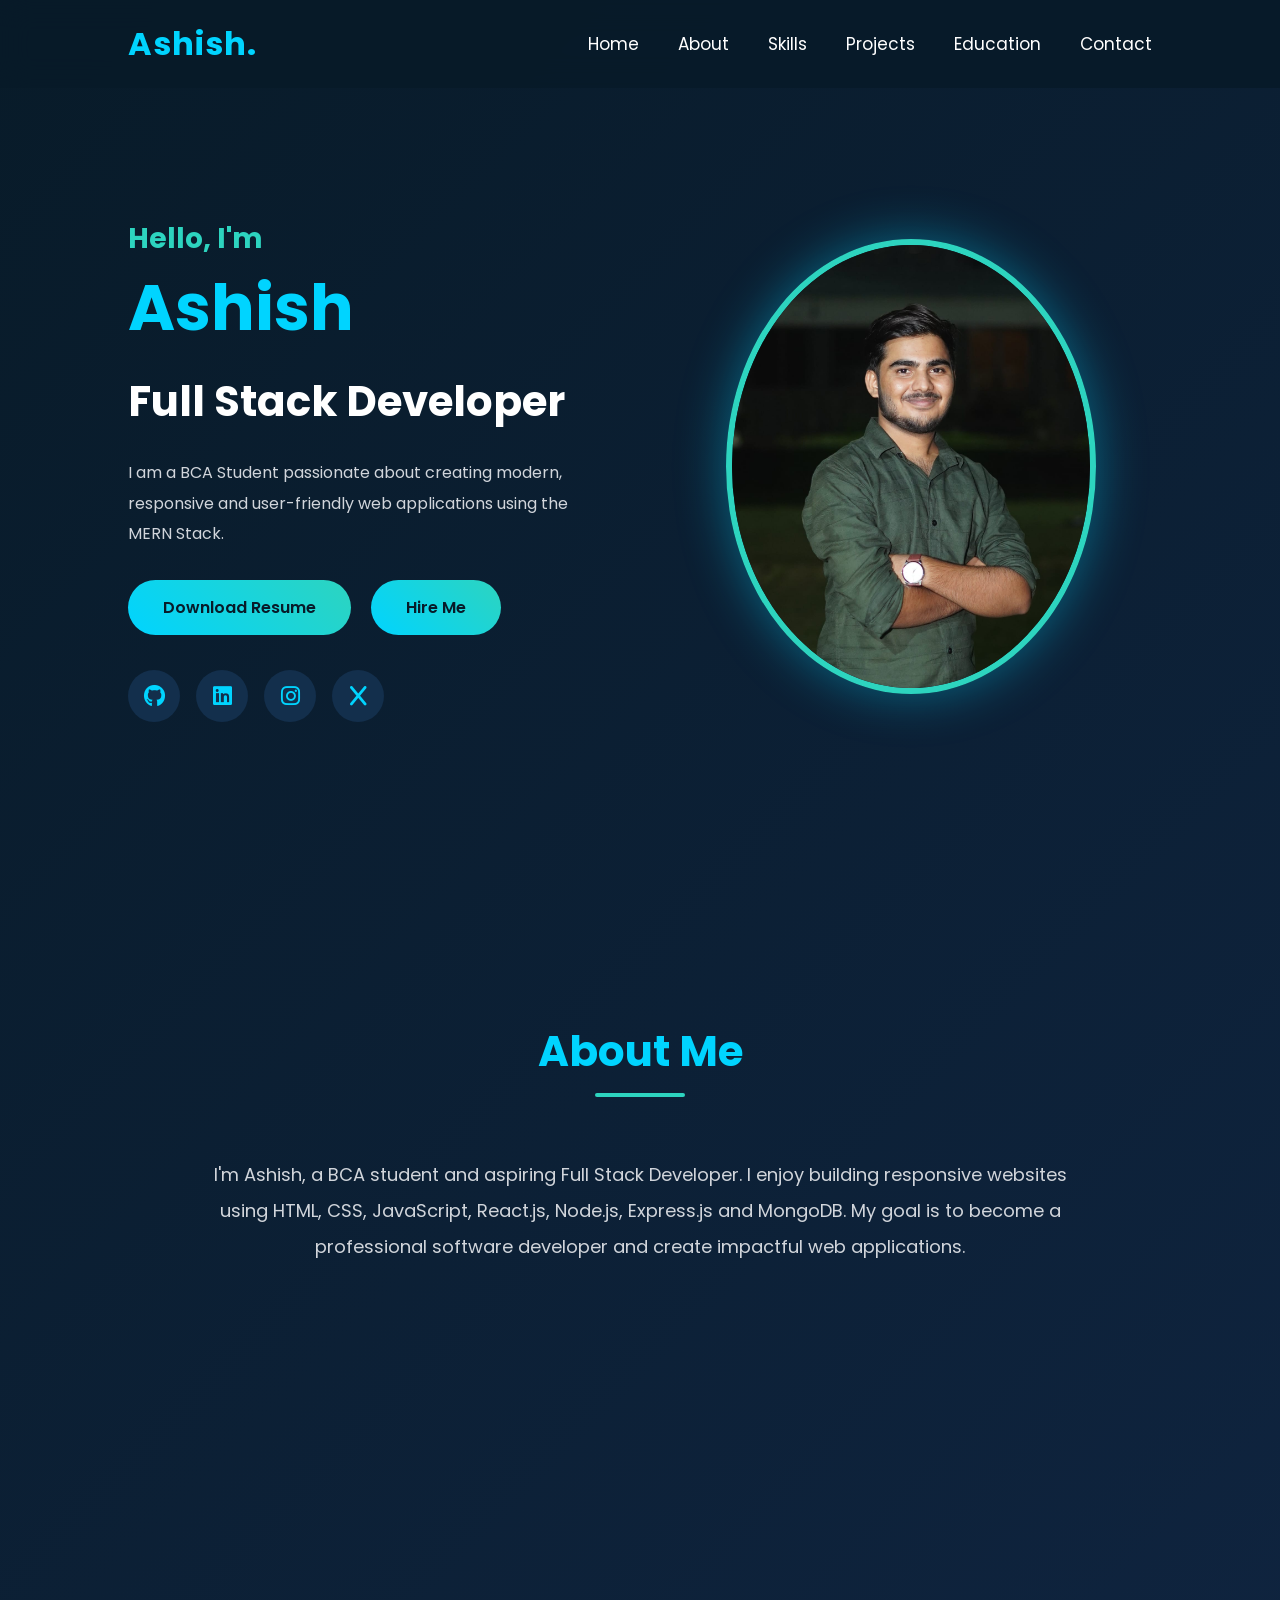
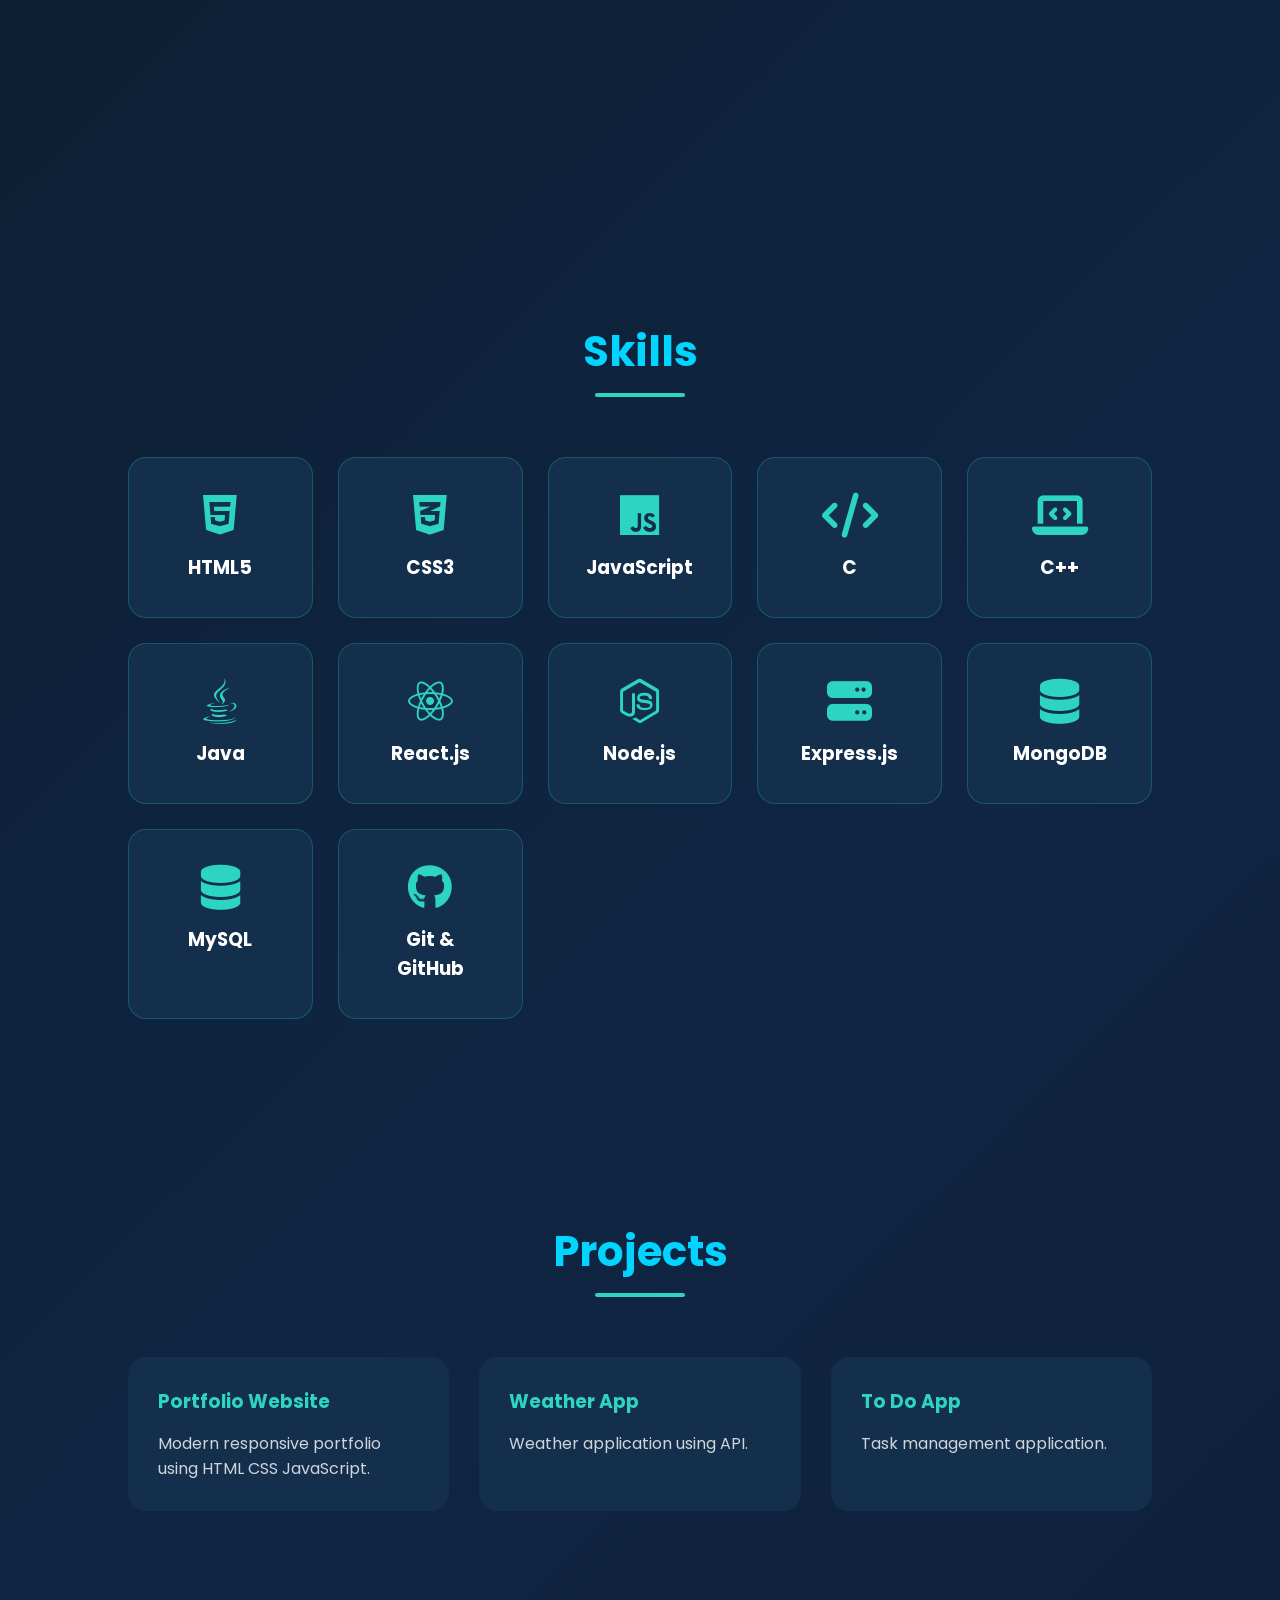
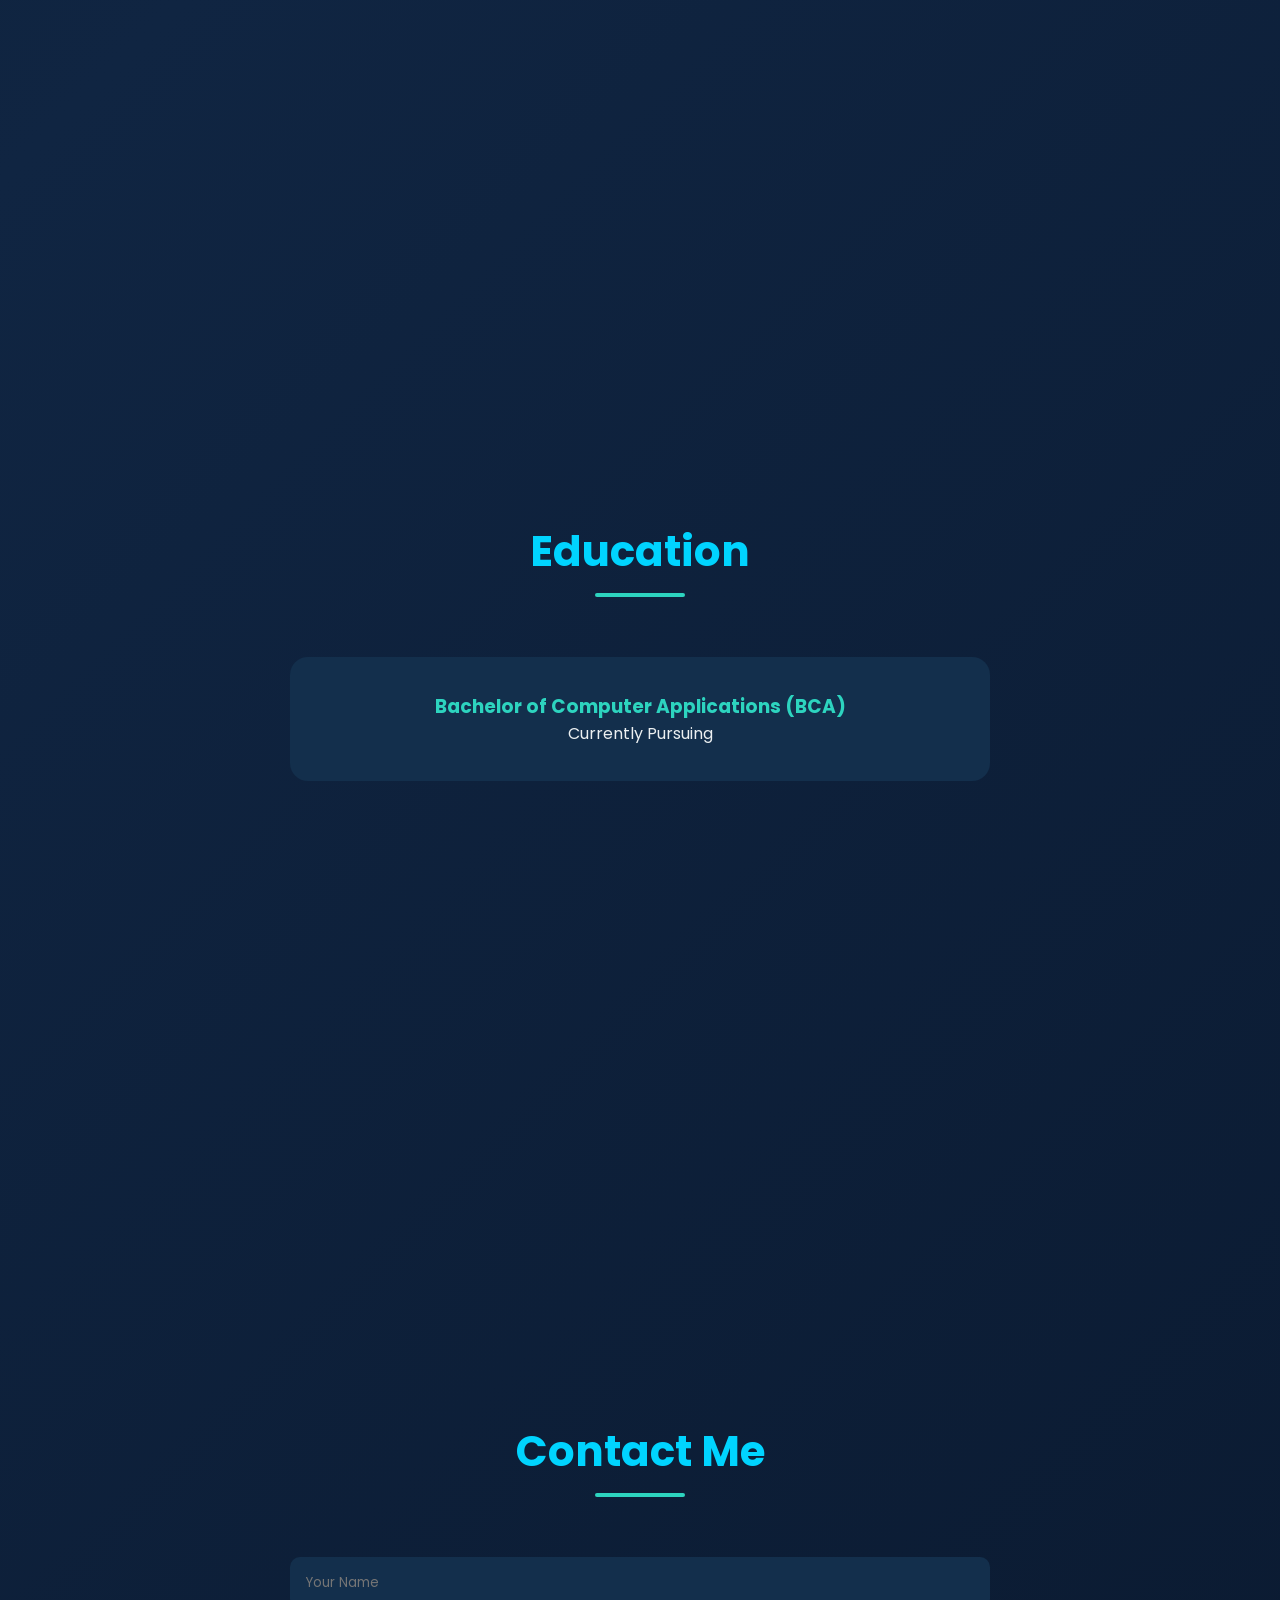
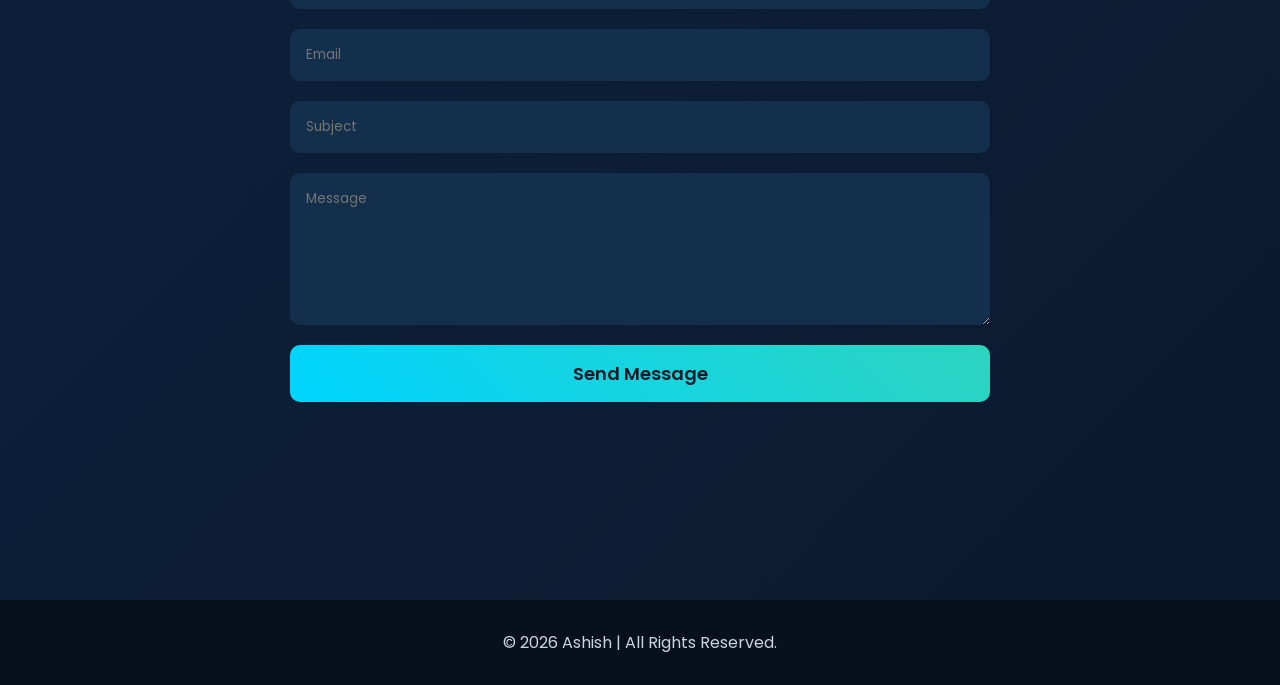
<file: index.html>
<!DOCTYPE html>
<html lang="en">
<head>
    <meta charset="UTF-8">
    <meta name="viewport" content="width=device-width, initial-scale=1.0">
    <title>Ashish | Portfolio</title>

    <link rel="stylesheet" href="style.css">

    <!-- Font Awesome -->
    <link rel="stylesheet"
    href="https://cdnjs.cloudflare.com/ajax/libs/font-awesome/6.5.2/css/all.min.css">
</head>

<body>

<!-- ================= NAVBAR ================= -->

<header>

    <a href="#" class="logo">Ashish.</a>

    <nav>
        <a href="#home">Home</a>
        <a href="#about">About</a>
        <a href="#skills">Skills</a>
        <a href="#projects">Projects</a>
        <a href="#education">Education</a>
        <a href="#contact">Contact</a>
    </nav>

</header>


<!-- ================= HOME ================= -->

<section class="home" id="home">

<div class="content">

<h3>Hello, I'm</h3>

<h1>Ashish</h1>

<h2>Full Stack Developer</h2>

<p>
I am a BCA Student passionate about creating modern,
responsive and user-friendly web applications using
the MERN Stack.
</p>

<div class="buttons">

<a href="Ashish_Resume2.pdf">Download Resume</a>

<a href="#contact">Hire Me</a>

</div>

<div class="social">

<a href="https://GitHub.com/ptashish7398-sys" target="_blank">
    <i class="fab fa-github"></i></a>

<a href="https://www.linkedin.com/in/ashish-688b8534a?utm_source=share_via&utm_content=profile&utm_medium=member_android">
    <i class="fab fa-linkedin"></i></a>

<a href="https://www.instagram.com/pandit_ashish_7398?igsh=aGNwNnFpMjZtY2h3"target="_blank">
    <i class="fab fa-instagram"></i></a>

<a href="https://x.com/dwivediashu7398"target="_blank">
    <i class="fab fa-x"></i></a>

</div>

</div>

<div class="image">

<img src="Ashish.jpg" alt="Ashish">

</div>

</section>

<!-- ================= ABOUT ================= -->

<section class="about" id="about">

<h2>About Me</h2>

<div class="about-container">

<div>

<p>

I'm Ashish, a BCA student and aspiring Full Stack
Developer. I enjoy building responsive websites using HTML,
CSS, JavaScript, React.js, Node.js, Express.js and MongoDB.

My goal is to become a professional software developer and
create impactful web applications.

</p>

</div>

</div>

</section>

<!-- ================= SKILLS ================= -->

<section class="skills" id="skills">

<h2>Skills</h2>

<div class="skill-box">

<div class="card">
<i class="fab fa-html5"></i>
<h3>HTML5</h3>
</div>

<div class="card">
<i class="fab fa-css3-alt"></i>
<h3>CSS3</h3>
</div>

<div class="card">
<i class="fab fa-js"></i>
<h3>JavaScript</h3>
</div>

<div class="card">
<i class="fas fa-code"></i>
<h3>C</h3>
</div>

<div class="card">
<i class="fas fa-laptop-code"></i>
<h3>C++</h3>
</div>

<div class="card">
<i class="fab fa-java"></i>
<h3>Java</h3>
</div>

<div class="card">
<i class="fab fa-react"></i>
<h3>React.js</h3>
</div>

<div class="card">
<i class="fab fa-node-js"></i>
<h3>Node.js</h3>
</div>

<div class="card">
<i class="fas fa-server"></i>
<h3>Express.js</h3>
</div>

<div class="card">
<i class="fas fa-database"></i>
<h3>MongoDB</h3>
</div>

<div class="card">
<i class="fas fa-database"></i>
<h3>MySQL</h3>
</div>

<div class="card">
<i class="fab fa-github"></i>
<h3>Git & GitHub</h3>
</div>

</div>

</section>


<!-- ================= PROJECTS ================= -->

<section class="projects" id="projects">

<h2>Projects</h2>

<div class="project-container">

<div class="project">

<h3>Portfolio Website</h3>

<p>
Modern responsive portfolio using HTML CSS JavaScript.
</p>

</div>

<div class="project">

<h3>Weather App</h3>

<p>
Weather application using API.
</p>

</div>

<div class="project">

<h3>To Do App</h3>

<p>
Task management application.
</p>

</div>

</div>

</section>


<!-- ================= EDUCATION ================= -->

<section class="education" id="education">

<h2>Education</h2>

<div class="edu-box">

<div>

<h3>Bachelor of Computer Applications (BCA)</h3>

<p>Currently Pursuing</p>

</div>

</div>

</section>


<!-- ================= CONTACT ================= -->

<section class="contact" id="contact">

<h2>Contact Me</h2>

<form>

<input type="text" placeholder="Your Name">

<input type="email" placeholder="Email">

<input type="text" placeholder="Subject">

<textarea rows="6" placeholder="Message"></textarea>

<button>Send Message</button>

</form>

</section>


<!-- ================= FOOTER ================= -->

<footer>

<p>

© 2026 Ashish | All Rights Reserved.

</p>

</footer>

<script src="script.js"></script>

</body>
</html>
</file>
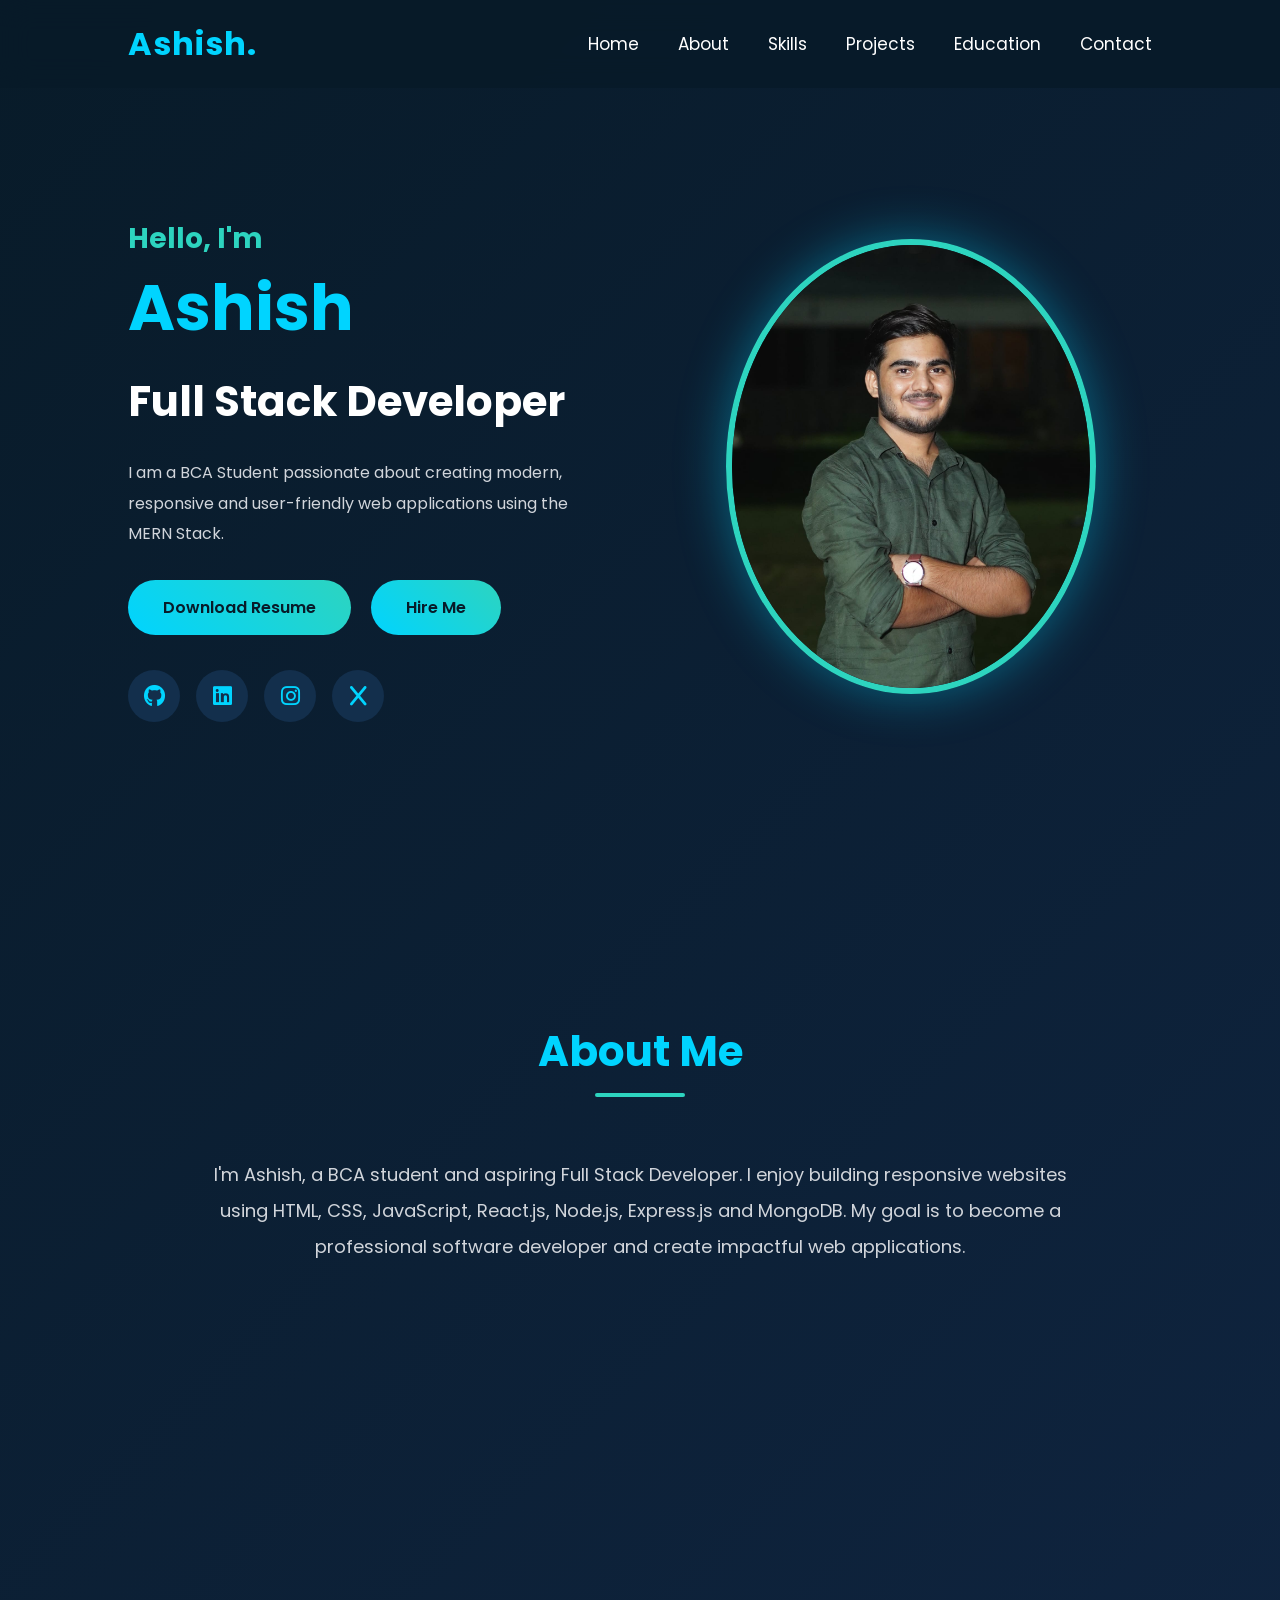
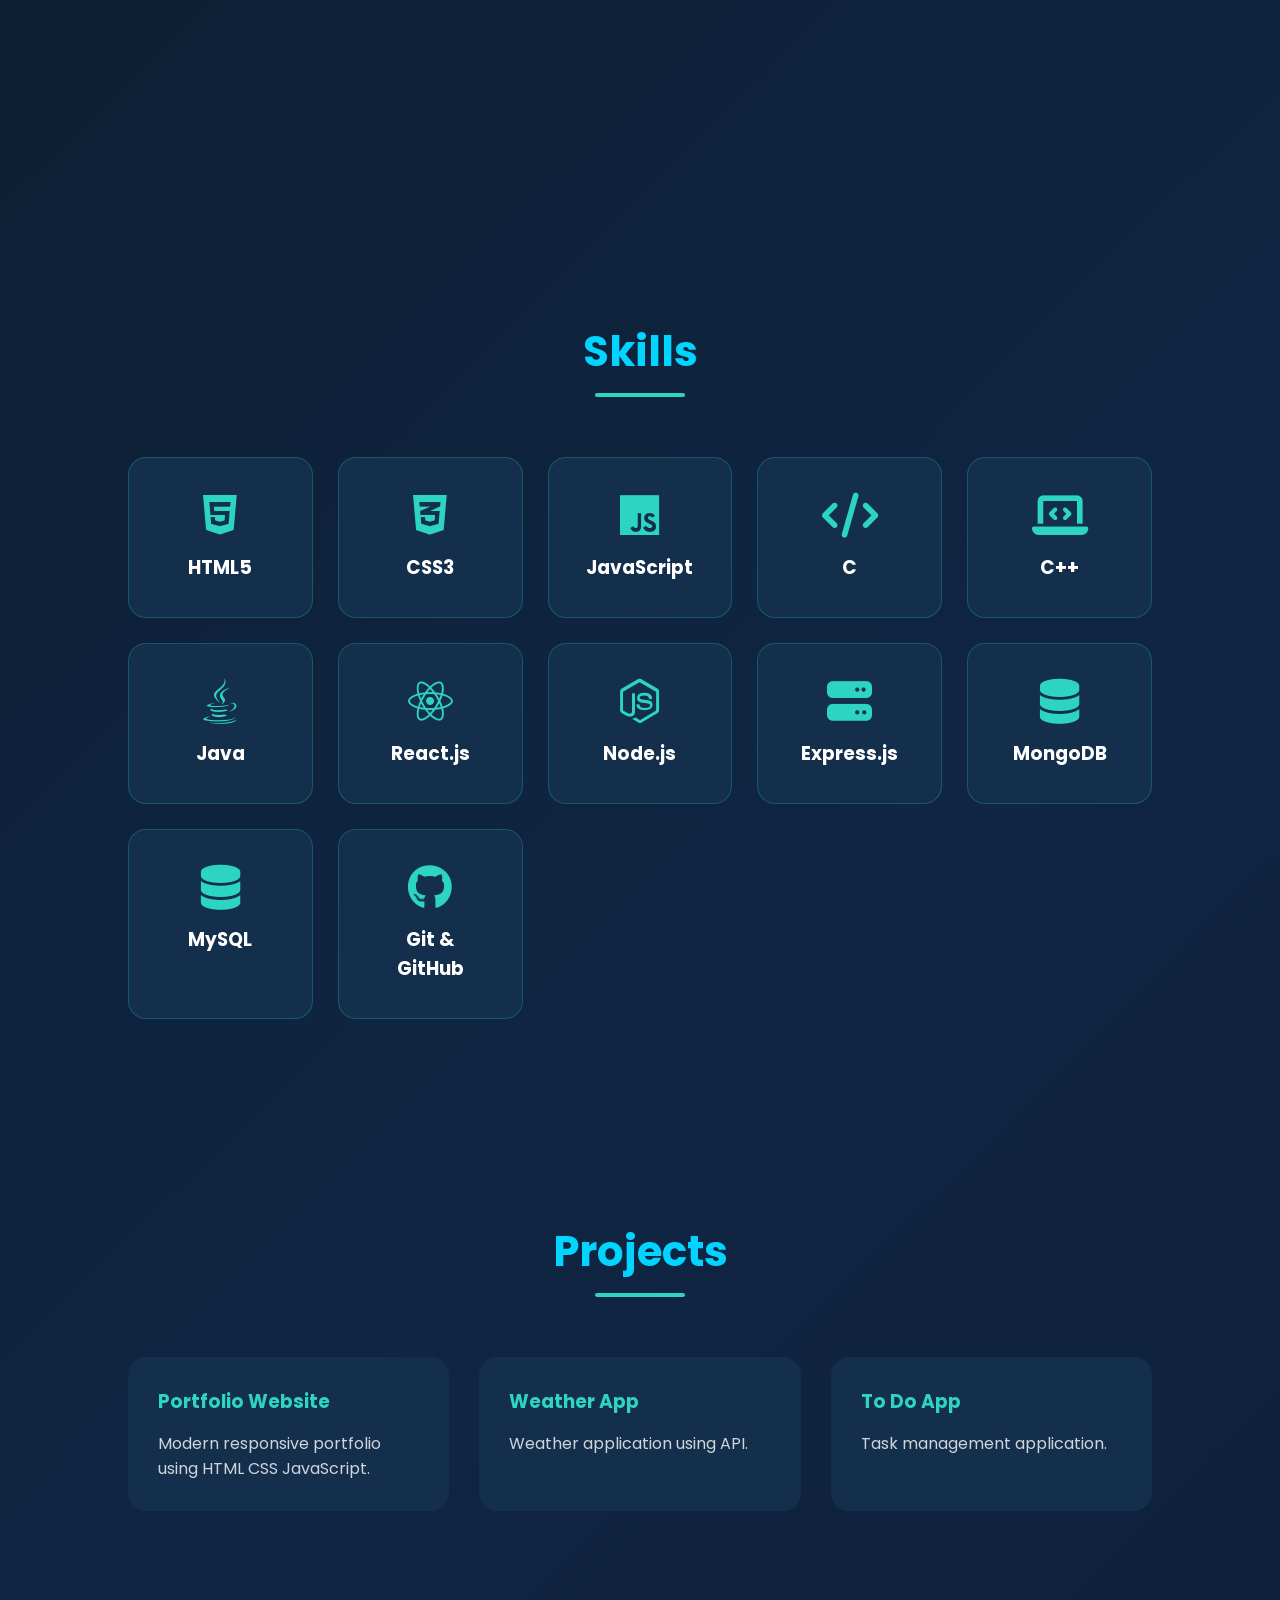
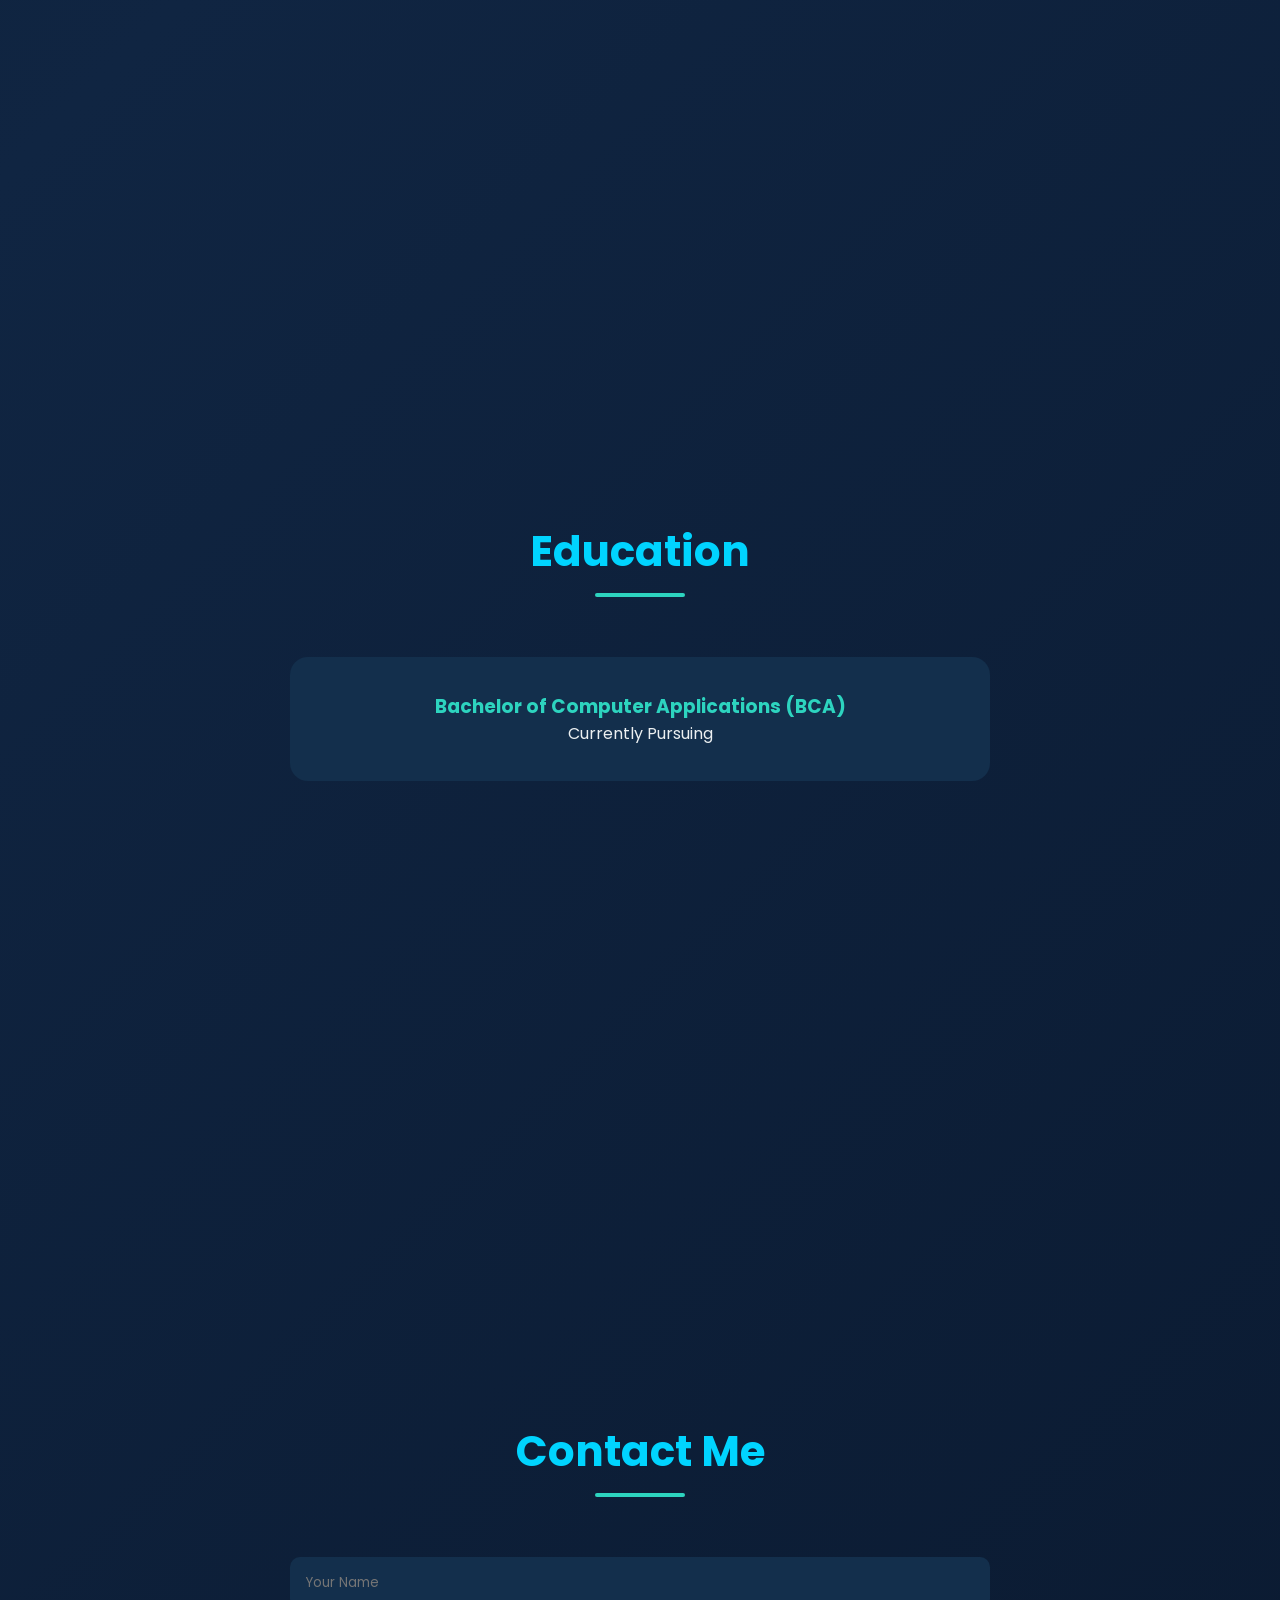
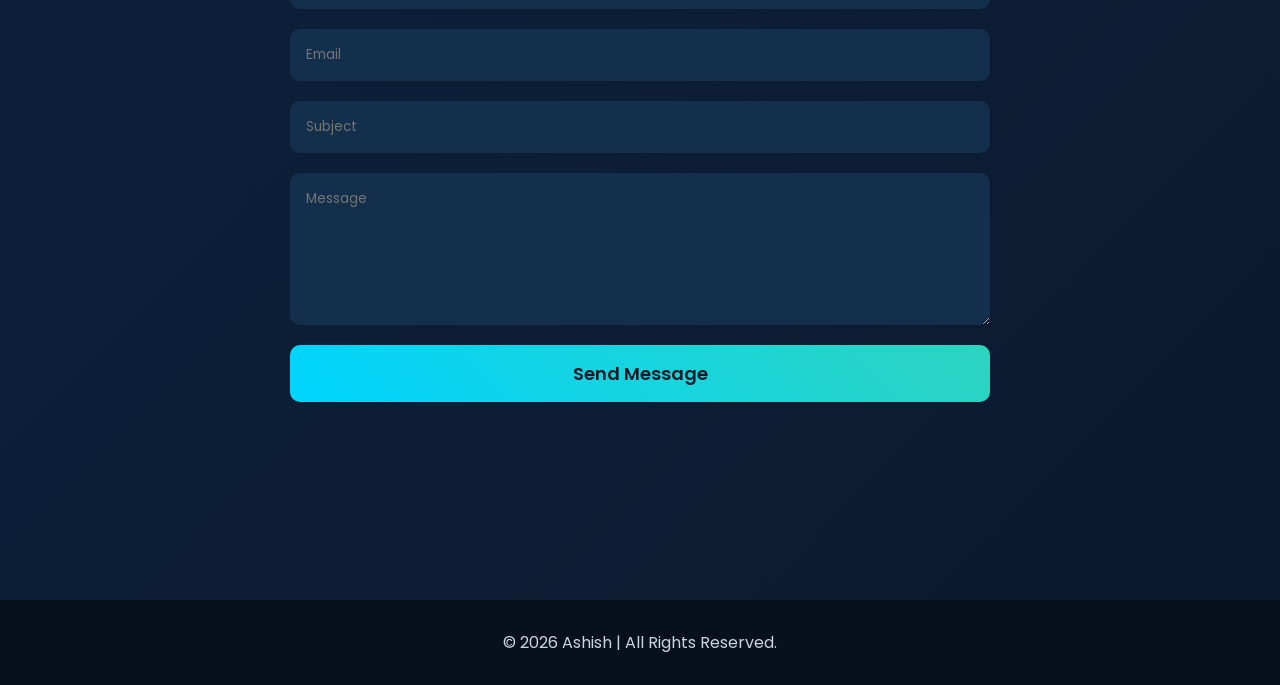
<file: home.html>
<!DOCTYPE html>
<html lang="en">
<head>
    <meta charset="UTF-8">
    <meta name="viewport" content="width=device-width, initial-scale=1.0">
    <title>Ashish | Portfolio</title>

    <link rel="stylesheet" href="style.css">

    <!-- Font Awesome -->
    <link rel="stylesheet"
    href="https://cdnjs.cloudflare.com/ajax/libs/font-awesome/6.5.2/css/all.min.css">
</head>

<body>

<!-- ================= NAVBAR ================= -->

<header>

    <a href="#" class="logo">Ashish.</a>

    <nav>
        <a href="#home">Home</a>
        <a href="#about">About</a>
        <a href="#skills">Skills</a>
        <a href="#projects">Projects</a>
        <a href="#education">Education</a>
        <a href="#contact">Contact</a>
    </nav>

</header>


<!-- ================= HOME ================= -->

<section class="home" id="home">

<div class="content">

<h3>Hello, I'm</h3>

<h1>Ashish</h1>

<h2>Full Stack Developer</h2>

<p>
I am a BCA Student passionate about creating modern,
responsive and user-friendly web applications using
the MERN Stack.
</p>

<div class="buttons">

<a href="Ashish_Resume2.pdf">Download Resume</a>

<a href="#contact">Hire Me</a>

</div>

<div class="social">

<a href="https://GitHub.com/ptashish7398-sys" target="_blank">
    <i class="fab fa-github"></i></a>

<a href="https://www.linkedin.com/in/ashish-688b8534a?utm_source=share_via&utm_content=profile&utm_medium=member_android">
    <i class="fab fa-linkedin"></i></a>

<a href="https://www.instagram.com/pandit_ashish_7398?igsh=aGNwNnFpMjZtY2h3"target="_blank">
    <i class="fab fa-instagram"></i></a>

<a href="https://x.com/dwivediashu7398"target="_blank">
    <i class="fab fa-x"></i></a>

</div>

</div>

<div class="image">

<img src="Ashish.jpg" alt="Ashish">

</div>

</section>

<!-- ================= ABOUT ================= -->

<section class="about" id="about">

<h2>About Me</h2>

<div class="about-container">

<div>

<p>

I'm Ashish, a BCA student and aspiring Full Stack
Developer. I enjoy building responsive websites using HTML,
CSS, JavaScript, React.js, Node.js, Express.js and MongoDB.

My goal is to become a professional software developer and
create impactful web applications.

</p>

</div>

</div>

</section>

<!-- ================= SKILLS ================= -->

<section class="skills" id="skills">

<h2>Skills</h2>

<div class="skill-box">

<div class="card">
<i class="fab fa-html5"></i>
<h3>HTML5</h3>
</div>

<div class="card">
<i class="fab fa-css3-alt"></i>
<h3>CSS3</h3>
</div>

<div class="card">
<i class="fab fa-js"></i>
<h3>JavaScript</h3>
</div>

<div class="card">
<i class="fas fa-code"></i>
<h3>C</h3>
</div>

<div class="card">
<i class="fas fa-laptop-code"></i>
<h3>C++</h3>
</div>

<div class="card">
<i class="fab fa-java"></i>
<h3>Java</h3>
</div>

<div class="card">
<i class="fab fa-react"></i>
<h3>React.js</h3>
</div>

<div class="card">
<i class="fab fa-node-js"></i>
<h3>Node.js</h3>
</div>

<div class="card">
<i class="fas fa-server"></i>
<h3>Express.js</h3>
</div>

<div class="card">
<i class="fas fa-database"></i>
<h3>MongoDB</h3>
</div>

<div class="card">
<i class="fas fa-database"></i>
<h3>MySQL</h3>
</div>

<div class="card">
<i class="fab fa-github"></i>
<h3>Git & GitHub</h3>
</div>

</div>

</section>


<!-- ================= PROJECTS ================= -->

<section class="projects" id="projects">

<h2>Projects</h2>

<div class="project-container">

<div class="project">

<h3>Portfolio Website</h3>

<p>
Modern responsive portfolio using HTML CSS JavaScript.
</p>

</div>

<div class="project">

<h3>Weather App</h3>

<p>
Weather application using API.
</p>

</div>

<div class="project">

<h3>To Do App</h3>

<p>
Task management application.
</p>

</div>

</div>

</section>


<!-- ================= EDUCATION ================= -->

<section class="education" id="education">

<h2>Education</h2>

<div class="edu-box">

<div>

<h3>Bachelor of Computer Applications (BCA)</h3>

<p>Currently Pursuing</p>

</div>

</div>

</section>


<!-- ================= CONTACT ================= -->

<section class="contact" id="contact">

<h2>Contact Me</h2>

<form>

<input type="text" placeholder="Your Name">

<input type="email" placeholder="Email">

<input type="text" placeholder="Subject">

<textarea rows="6" placeholder="Message"></textarea>

<button>Send Message</button>

</form>

</section>


<!-- ================= FOOTER ================= -->

<footer>

<p>

© 2026 Ashish | All Rights Reserved.

</p>

</footer>

<script src="script.js"></script>

</body>
</html>
</file>
<file: style.css>
/*==================== GOOGLE FONT ====================*/
@import url('https://fonts.googleapis.com/css2?family=Poppins:wght@300;400;500;600;700;800&display=swap');

*{
    margin:0;
    padding:0;
    box-sizing:border-box;
    scroll-behavior:smooth;
    font-family:'Poppins',sans-serif;
}

body{
    background:linear-gradient(135deg,#081b29,#102542,#0a192f);
    color:#ecf0f1;
    overflow-x:hidden;
}

/*==================== HEADER ====================*/

header{
    position:fixed;
    top:0;
    left:0;
    width:100%;
    padding:20px 10%;
    display:flex;
    justify-content:space-between;
    align-items:center;
    background:rgba(8,27,41,.85);
    backdrop-filter:blur(15px);
    z-index:1000;
}

.logo{
    color:#00d4ff;
    text-decoration:none;
    font-size:32px;
    font-weight:700;
    letter-spacing:1px;
}

nav a{
    text-decoration:none;
    color:#fff;
    margin-left:35px;
    font-size:17px;
    transition:.3s;
}

nav a:hover{
    color:#2dd4bf;
}

/*==================== SECTION ====================*/

section{
    min-height:100vh;
    padding:120px 10% 80px;
}

section h2{
    text-align:center;
    font-size:42px;
    color:#00d4ff;
    margin-bottom:60px;
    position:relative;
}

section h2::after{
    content:"";
    width:90px;
    height:4px;
    background:#2dd4bf;
    display:block;
    margin:10px auto;
    border-radius:20px;
}

/*==================== HOME ====================*/

.home{
    display:flex;
    justify-content:space-between;
    align-items:center;
    gap:60px;
    flex-wrap:wrap;
}

.content{
    flex:1;
}

.content h3{
    font-size:28px;
    color:#2dd4bf;
}

.content h1{
    font-size:64px;
    color:#00d4ff;
}

.content h2{
    text-align:left;
    color:#ffffff;
    margin:15px 0;
}

.content h2::after{
    display:none;
}

.content p{
    color:#d1d5db;
    line-height:1.9;
    margin:25px 0;
}

/*==================== BUTTON ====================*/

.buttons{
    display:flex;
    gap:20px;
    margin-top:30px;
}

.buttons a{
    text-decoration:none;
    background:linear-gradient(45deg,#00d4ff,#2dd4bf);
    color:#081b29;
    padding:15px 35px;
    border-radius:50px;
    font-weight:600;
    transition:.4s;
}

.buttons a:hover{
    transform:translateY(-6px);
    box-shadow:0 10px 30px rgba(45,212,191,.5);
}

/*==================== SOCIAL ====================*/

.social{
    margin-top:35px;
}

.social a{
    width:52px;
    height:52px;
    display:inline-flex;
    justify-content:center;
    align-items:center;
    text-decoration:none;
    border-radius:50%;
    margin-right:12px;
    background:#132f4c;
    color:#00d4ff;
    font-size:22px;
    transition:.4s;
}

.social a:hover{
    background:#00d4ff;
    color:#081b29;
    transform:rotate(360deg);
}

/*==================== IMAGE ====================*/

.image{
    flex:1;
    text-align:center;
}

.image img{
    width:370px;
    max-width:100%;
    border-radius:50%;
    border:6px solid #2dd4bf;
    box-shadow:0 0 50px rgba(0,212,255,.4);
    animation:float 4s ease-in-out infinite;
    zoom: 100%;
}

@keyframes float{

0%{
transform:translateY(0);
}

50%{
transform:translateY(-18px);
}

100%{
transform:translateY(0);
}

}

/*==================== ABOUT ====================*/

.about-container{
    max-width:900px;
    margin:auto;
    text-align:center;
}

.about p{
    line-height:2;
    color:#d1d5db;
    font-size:18px;
}

/*==================== SKILLS ====================*/

.skill-box{
    display:grid;
    grid-template-columns:repeat(auto-fit,minmax(180px,1fr));
    gap:25px;
}

.card{
    background:#132f4c;
    border-radius:18px;
    padding:35px;
    text-align:center;
    transition:.4s;
    border:1px solid rgba(45,212,191,.25);
}

.card i{
    font-size:45px;
    color:#2dd4bf;
    margin-bottom:15px;
}

.card h3{
    color:white;
}

.card:hover{
    transform:translateY(-10px);
    background:#17436b;
    box-shadow:0 10px 30px rgba(45,212,191,.25);
}

/*==================== PROJECT ====================*/

.project-container{
    display:grid;
    grid-template-columns:repeat(auto-fit,minmax(300px,1fr));
    gap:30px;
}

.project{
    background:#132f4c;
    padding:30px;
    border-radius:18px;
    transition:.4s;
}

.project h3{
    color:#2dd4bf;
    margin-bottom:15px;
}

.project p{
    color:#d1d5db;
}

.project:hover{
    transform:translateY(-10px);
    box-shadow:0 10px 25px rgba(45,212,191,.3);
}

/*==================== EDUCATION ====================*/

.edu-box{
    max-width:700px;
    margin:auto;
}

.edu-box div{
    background:#132f4c;
    padding:35px;
    border-radius:18px;
    text-align:center;
}

.edu-box h3{
    color:#2dd4bf;
}

/*==================== CONTACT ====================*/

.contact form{
    max-width:700px;
    margin:auto;
    display:flex;
    flex-direction:column;
    gap:20px;
}

.contact input,
.contact textarea{
    padding:16px;
    border:none;
    border-radius:10px;
    background:#132f4c;
    color:white;
    outline:none;
}

.contact input:focus,
.contact textarea:focus{
    border:2px solid #2dd4bf;
}

.contact button{
    background:linear-gradient(45deg,#00d4ff,#2dd4bf);
    color:#081b29;
    border:none;
    padding:15px;
    font-size:18px;
    font-weight:600;
    border-radius:10px;
    cursor:pointer;
    transition:.4s;
}

.contact button:hover{
    transform:translateY(-5px);
}

/*==================== FOOTER ====================*/

footer{
    background:#06111d;
    padding:30px;
    text-align:center;
    color:#cbd5e1;
}

/*==================== SCROLLBAR ====================*/

::-webkit-scrollbar{
    width:8px;
}

::-webkit-scrollbar-thumb{
    background:#2dd4bf;
    border-radius:20px;
}

::-webkit-scrollbar-track{
    background:#081b29;
}

/*==================== RESPONSIVE ====================*/

@media(max-width:991px){

.home{
    flex-direction:column-reverse;
    text-align:center;
}

.content h1{
    font-size:48px;
}

.content h2{
    text-align:center;
}

.buttons{
    justify-content:center;
}

}

@media(max-width:768px){

header{
    flex-direction:column;
}

nav{
    margin-top:15px;
}

nav a{
    margin:10px;
}

.image img{
    width:280px;
}

.content h1{
    font-size:40px;
}

}

@media(max-width:480px){

.content h1{
    font-size:32px;
}

.buttons{
    flex-direction:column;
}

.buttons a{
    width:100%;
    text-align:center;
}

}
</file>
